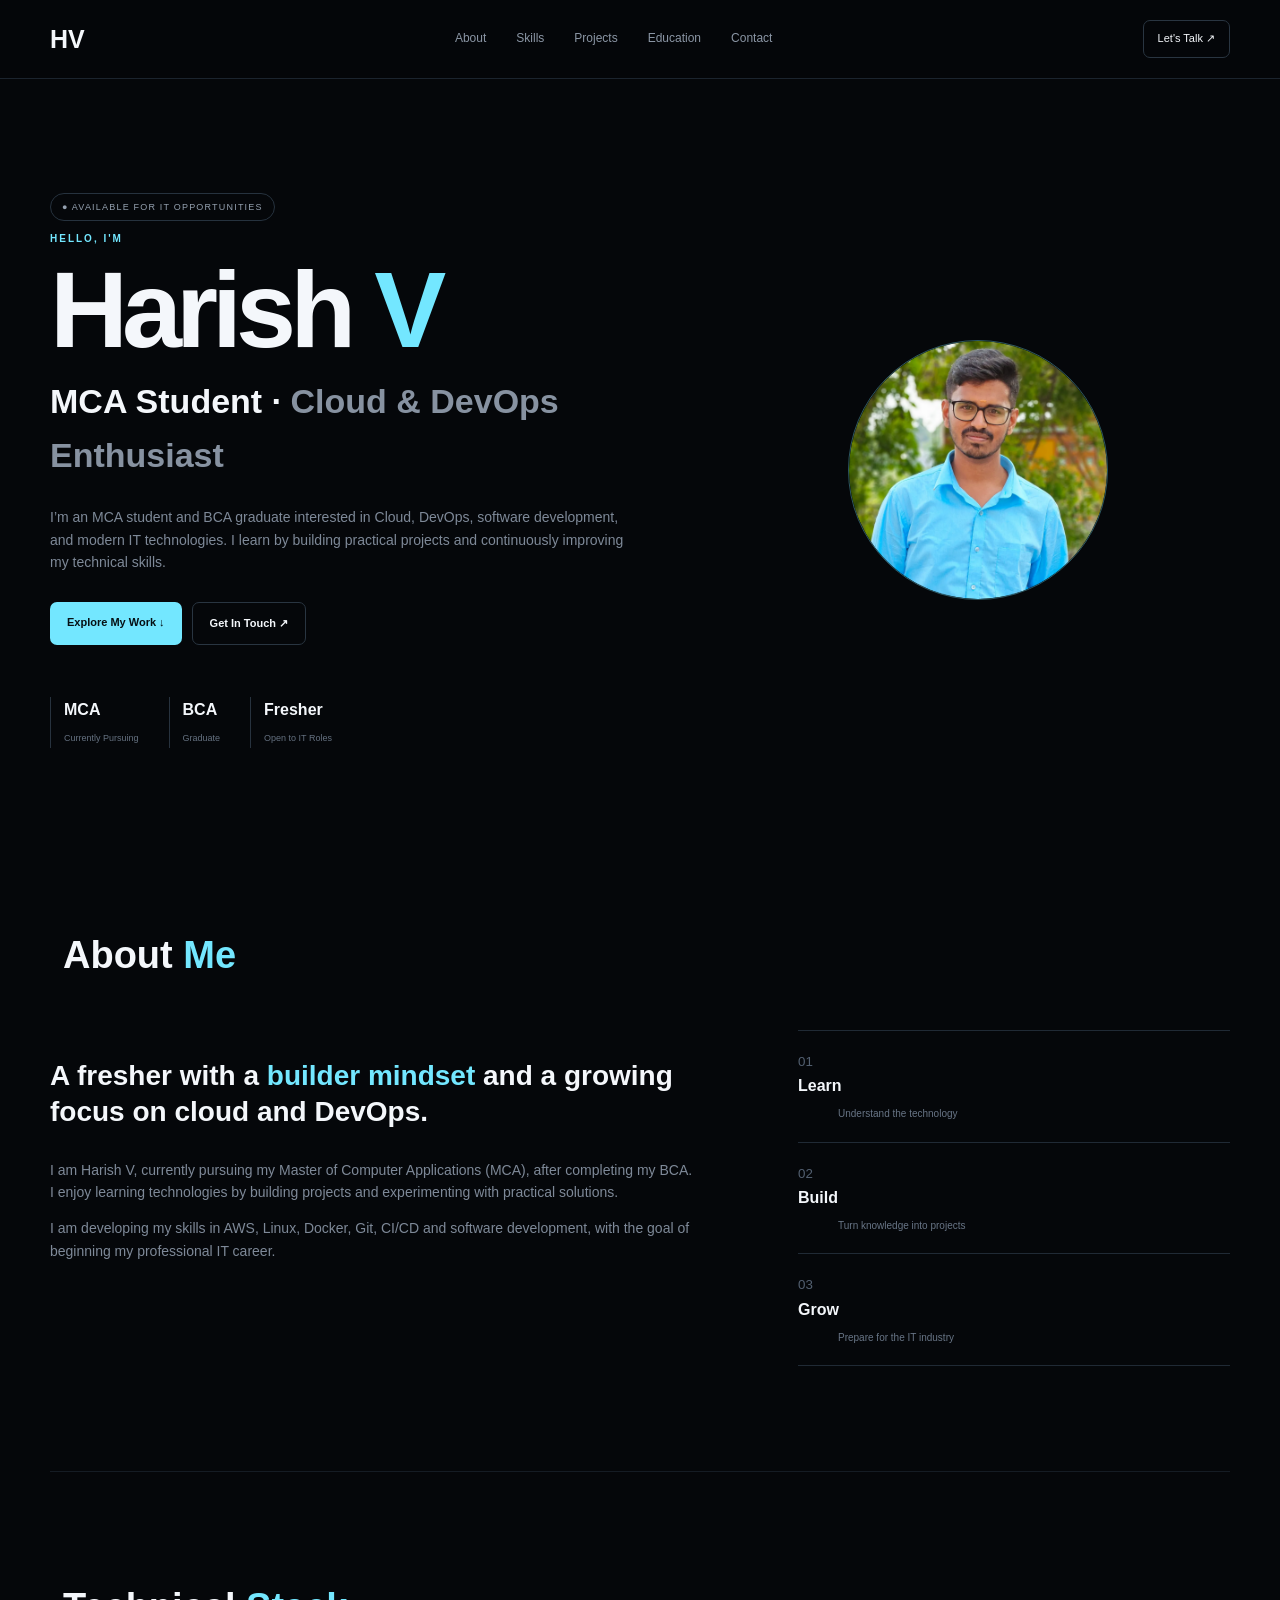
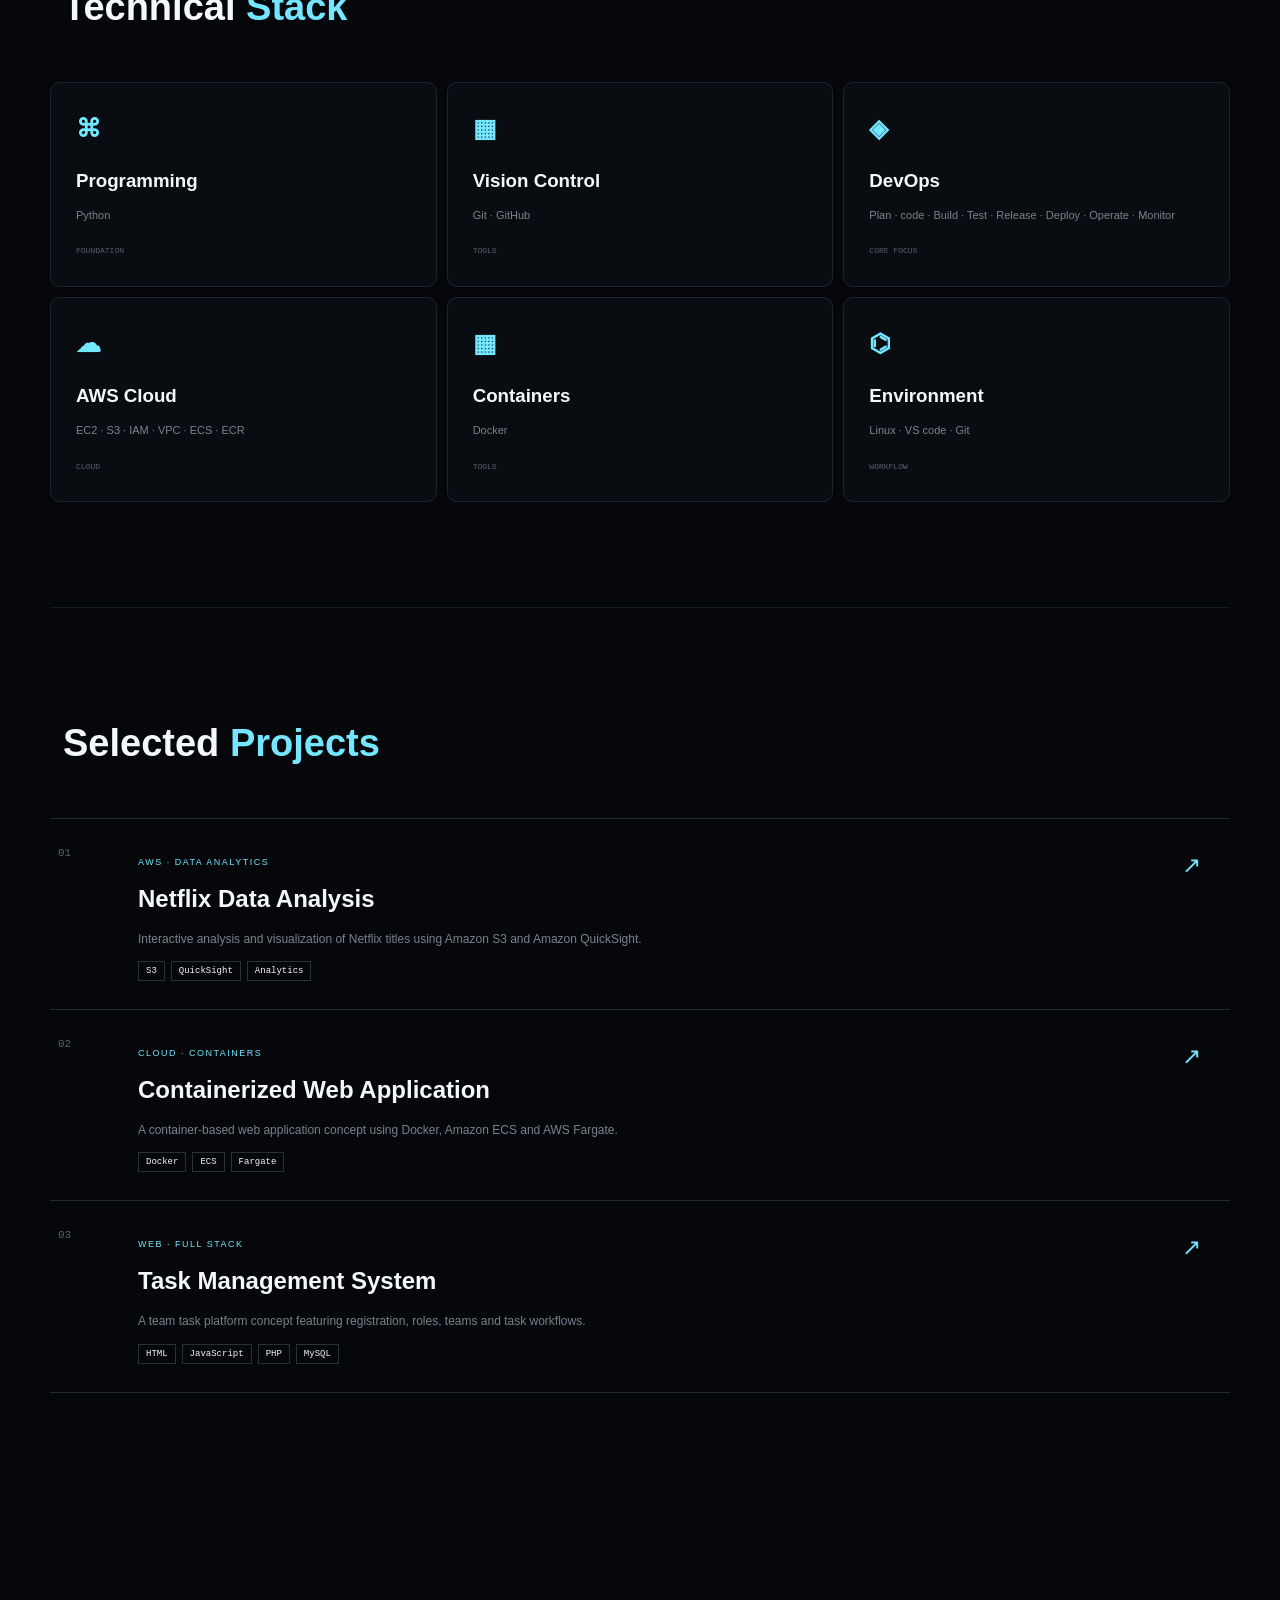
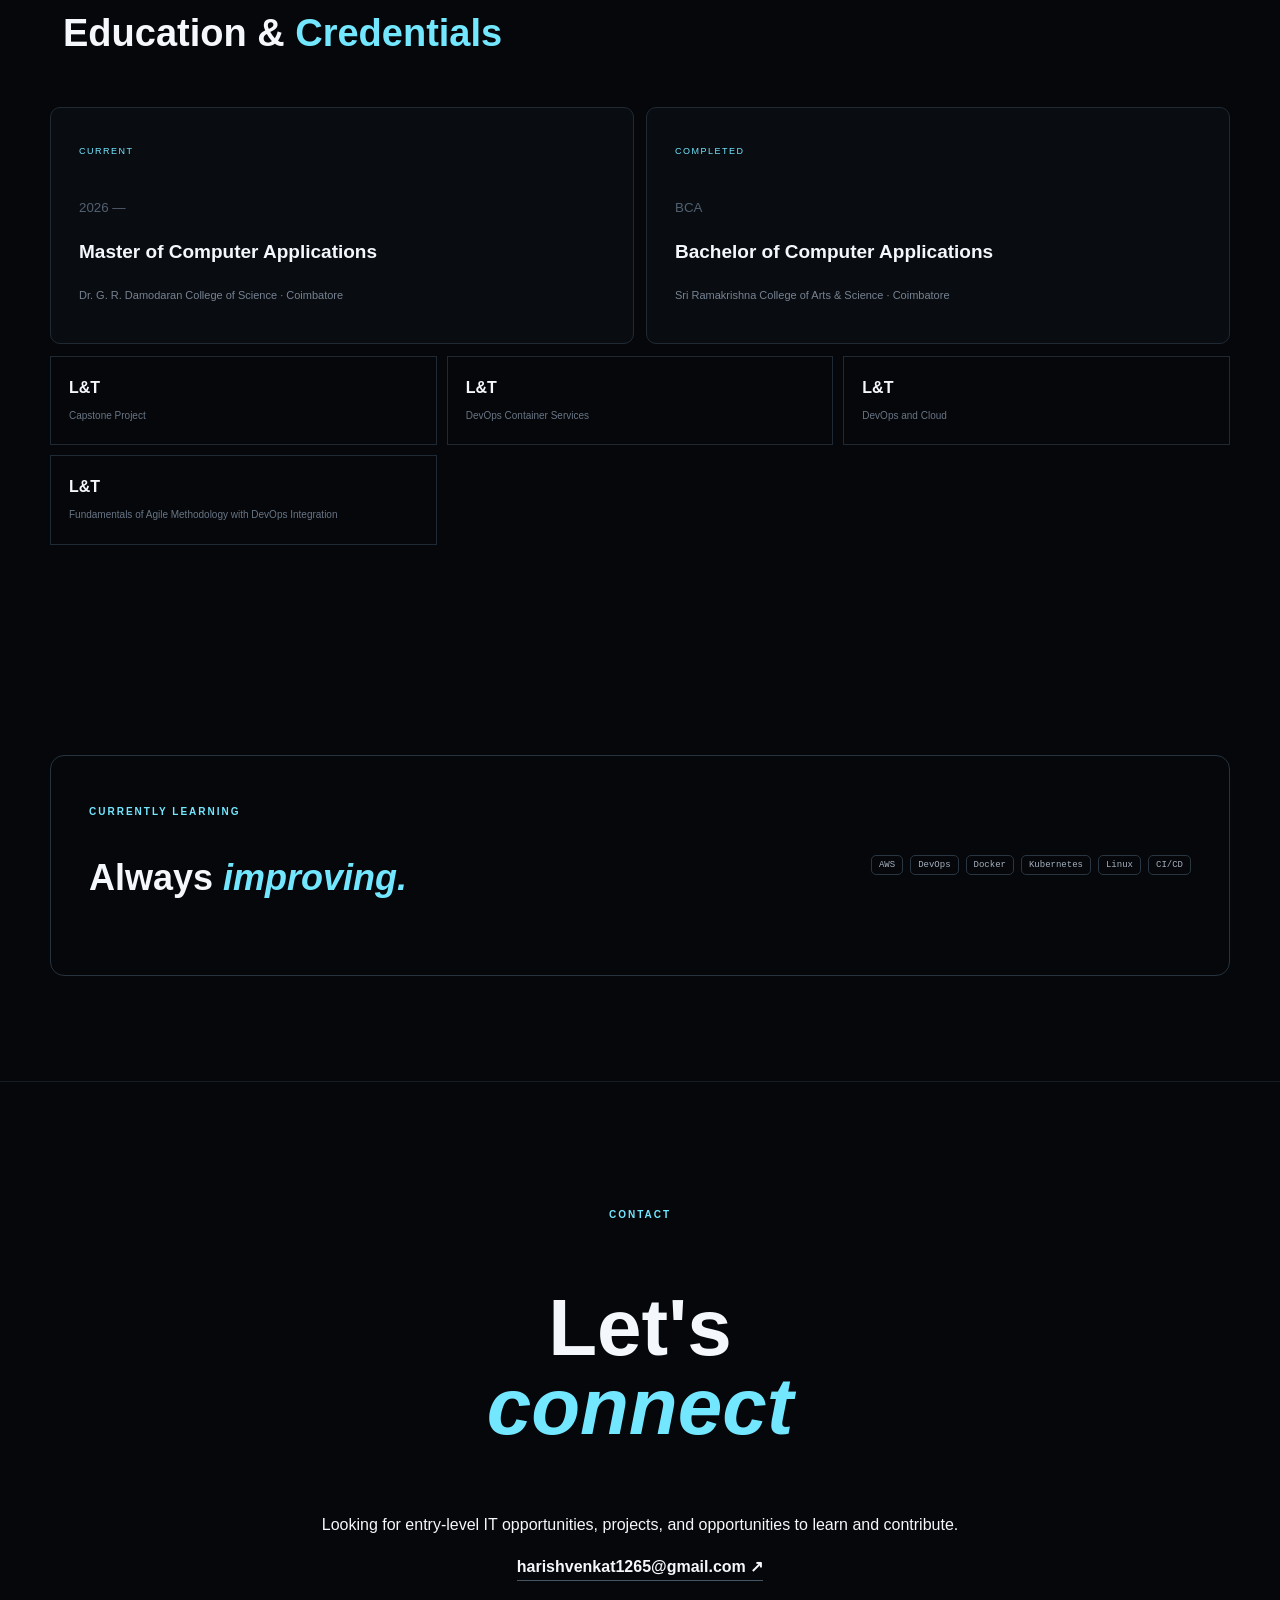
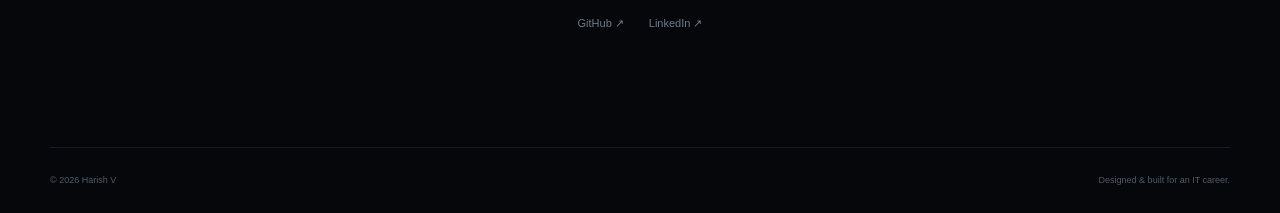
<file: index.html>
<!doctype html>
<html lang="en">
<head>
<meta charset="utf-8"><meta name="viewport" content="width=device-width,initial-scale=1">
<meta name="description" content="Harish V — MCA student and aspiring Cloud & DevOps professional">
<title>Harish V | Cloud & DevOps Portfolio</title>
<link rel="preconnect" href="https://fonts.googleapis.com"><link rel="preconnect" href="https://fonts.gstatic.com" crossorigin>
<link href="https://fonts.googleapis.com/css2?family=DM+Sans:wght@400;500;600;700&family=Space+Grotesk:wght@500;600;700&display=swap" rel="stylesheet">
<link rel="stylesheet" href="style.css">
</head>
<body>
<header><nav>
<a class="logo" href="#home">HV<span></span></a>
<div class="links"><a href="#about">About</a><a href="#skills">Skills</a><a href="#projects">Projects</a><a href="#education">Education</a><a href="#contact">Contact</a></div>
<a class="talk" href="#contact">Let's Talk ↗</a><button class="menu">☰</button>
</nav></header>

<section id="home" class="hero">
<div>
<div class="available">● AVAILABLE FOR IT OPPORTUNITIES</div>
<p class="eyebrow">HELLO, I'M</p>
<h1>Harish <span>V</span></h1>
<h2>MCA Student <b>·</b> <em>Cloud & DevOps Enthusiast</em></h2>
<p class="intro">I’m an MCA student and BCA graduate interested in Cloud, DevOps, software development, and modern IT technologies. I learn by building practical projects and continuously improving my technical skills.</p>
<div class="buttons"><a class="primary" href="#projects">Explore My Work ↓</a><a class="secondary" href="#contact">Get In Touch ↗</a></div>
<div class="stats"><div><strong>MCA</strong><small>Currently Pursuing</small></div><div><strong>BCA</strong><small>Graduate</small></div><div><strong>Fresher</strong><small>Open to IT Roles</small></div></div>
</div>
<div class="visual">
  <img class="profile-photo" src="profile3.png" alt="Harish V">
</div>
</section>

<section id="about" class="section">
<div class="heading"><span></span><h2>About <em>Me</em></h2></div>
<div class="about"><div><p class="lead">A fresher with a <span>builder mindset</span> and a growing focus on cloud and DevOps.</p>
<p>I am Harish V, currently pursuing my Master of Computer Applications (MCA), after completing my BCA. I enjoy learning technologies by building projects and experimenting with practical solutions.</p>
<p>I am developing my skills in AWS, Linux, Docker, Git, CI/CD and software development, with the goal of beginning my professional IT career.</p></div>
<div class="about-box"><div><small>01</small><b>Learn</b><span>Understand the technology</span></div><div><small>02</small><b>Build</b><span>Turn knowledge into projects</span></div><div><small>03</small><b>Grow</b><span>Prepare for the IT industry</span></div></div></div>
</section>

<section id="skills" class="section bordered"><div class="heading"><span></span><h2>Technical <em>Stack</em></h2></div>
<div class="grid">
<article><strong>⌘</strong><h3>Programming</h3><p> Python</p><small>FOUNDATION</small></article>
<article><strong>▦</strong><h3>Vision Control</h3><p>Git · GitHub</p><small>TOOLS</small></article>
<article><strong>◈</strong><h3>DevOps</h3><p>Plan · code · Build · Test · Release · Deploy · Operate · Monitor</p><small>CORE FOCUS</small></article>
<article><strong>☁</strong><h3>AWS Cloud</h3><p>EC2 · S3 · IAM · VPC · ECS · ECR</p><small>CLOUD</small></article>
<article><strong>▦</strong><h3>Containers</h3><p>Docker</p><small>TOOLS</small></article>
<article><strong>⌬</strong><h3>Environment</h3><p>Linux · VS code · Git</p><small>WORKFLOW</small></article>
</div></section>

<section id="projects" class="section"><div class="heading"><span></span><h2>Selected <em>Projects</em></h2></div>
<div class="projects">
<article><span class="num">01</span><div><label>AWS · DATA ANALYTICS</label><h3>Netflix Data Analysis</h3><p>Interactive analysis and visualization of Netflix titles using Amazon S3 and Amazon QuickSight.</p><aside><i>S3</i><i>QuickSight</i><i>Analytics</i></aside></div><a href="https://github.com/" target="_blank">↗</a></article>
<article><span class="num">02</span><div><label>CLOUD · CONTAINERS</label><h3>Containerized Web Application</h3><p>A container-based web application concept using Docker, Amazon ECS and AWS Fargate.</p><aside><i>Docker</i><i>ECS</i><i>Fargate</i></aside></div><a href="https://github.com/" target="_blank">↗</a></article>
<article><span class="num">03</span><div><label>WEB · FULL STACK</label><h3>Task Management System</h3><p>A team task platform concept featuring registration, roles, teams and task workflows.</p><aside><i>HTML</i><i>JavaScript</i><i>PHP</i><i>MySQL</i></aside></div><a href="https://github.com/" target="_blank">↗</a></article>
</div></section>

<section id="education" class="section"><div class="heading"><span></span><h2>Education & <em>Credentials</em></h2></div>
<div class="education"><article><label>CURRENT</label><small>2026 —</small><h3>Master of Computer Applications</h3><p>Dr. G. R. Damodaran College of Science · Coimbatore</p></article>
<article><label>COMPLETED</label><small>BCA</small><h3>Bachelor of Computer Applications</h3><p>Sri Ramakrishna College of Arts & Science · Coimbatore</p></article></div>
<div class="credentials"><div><a href="Capstone Project.pdf"><b>L&T</b><span>Capstone Project</span></a></div><div><a href="DevOps Container Services.pdf"><b>L&T</b><span>DevOps Container Services</span></a></div><div><a href="DevOps and Cloud.pdf"><b>L&T</b><span>DevOps and Cloud</span></a></div><div><a href="Fundamentals of Agile Methodology with DevOps Integration.pdf"><b>L&T</b><span>Fundamentals of Agile Methodology with DevOps Integration</span></a></div></div>

</section>

<section class="section"><div class="learn"><div><p class="eyebrow">CURRENTLY LEARNING</p><h2>Always <em>improving.</em></h2></div><div class="learn-tags"><i>AWS</i><i>DevOps</i><i>Docker</i><i>Kubernetes</i><i>Linux</i><i>CI/CD</i></div></div></section>

<section id="contact" class="contact"><p class="eyebrow"> CONTACT</p><h2>Let's <br><em>connect</em></h2><p>Looking for entry-level IT opportunities, projects, and opportunities to learn and contribute.</p>
<a class="email" href="mailto:your.email@example.com">harishvenkat1265@gmail.com ↗</a><div class="social"><a href="https://github.com/Harish12062005" target="_blank">GitHub ↗</a><a href="https://www.linkedin.com/in/harish-venkataramanan12/" target="_blank">LinkedIn ↗</a></div></section>
<footer><span>© 2026 Harish V</span><span>Designed & built for an IT career.</span></footer>
<script src="script.js"></script>
</body></html>
</file>
<file: style.css>
*{box-sizing:border-box}
body{margin:0;background:#05070a;color:#f4f7fb;font-family:Arial,sans-serif;line-height:1.6}
a{color:inherit;text-decoration:none}
header{position:fixed;top:0;left:0;right:0;z-index:10;background:#05070add;backdrop-filter:blur(15px);border-bottom:1px solid #1b242e}
nav{height:78px;width:min(1180px,calc(100% - 40px));margin:auto;display:flex;align-items:center;justify-content:space-between}
.logo{font-size:25px;font-weight:800}
.logo span,.hero h1 span,.heading em,.lead span,.learn em,.contact em{color:#73e7ff}
.links{display:flex;gap:30px}
.links a{font-size:12px;color:#8b96a5}
.talk{border:1px solid #293541;padding:9px 14px;border-radius:7px;font-size:11px}
.menu{display:none;background:none;border:0;color:#fff;font-size:23px}
.hero,.section{width:min(1180px,calc(100% - 40px));margin:auto}
.hero{min-height:820px;padding-top:120px;display:grid;grid-template-columns:1.1fr .9fr;gap:60px;align-items:center}
.available{display:inline-block;border:1px solid #26323e;border-radius:50px;padding:6px 11px;font-size:9px;letter-spacing:1.2px;color:#94a0af}.eyebrow{font-size:10px;letter-spacing:2px;font-weight:700;color:#73e7ff}.hero h1{font-size:clamp(62px,9vw,108px);line-height:.95;letter-spacing:-6px;margin:12px 0}.hero h2{font-size:clamp(20px,3vw,34px);margin:0}.hero h2 em{font-style:normal;color:#8792a1}.intro{color:#7e8998;max-width:580px;font-size:14px;margin:24px 0 28px}.buttons{display:flex;gap:10px}.buttons a{padding:12px 17px;border-radius:7px;font-size:11px;font-weight:700}.primary{background:#73e7ff;color:#061014}.secondary{border:1px solid #293541}.stats{display:flex;gap:30px;margin-top:52px}.stats div{border-left:1px solid #27323e;padding-left:13px}.stats strong{display:block}.stats small{font-size:9px;color:#657180}.visual{display:flex;justify-content:center}.card{position:relative;width:360px;min-height:445px;padding:19px;border:1px solid #273440;border-radius:18px;background:linear-gradient(145deg,#111820,#080b10);box-shadow:0 35px 100px #0008;transform:rotate(2deg)}.bar{display:flex;justify-content:space-between;color:#5e6a78;font:10px monospace}.avatar{height:125px;width:125px;border-radius:50%;margin:35px auto 18px;overflow:hidden;border:2px solid #73e7ff;box-shadow:0 0 35px #73e7ff2b;background:#111820}.avatar img{width:100%;height:100%;object-fit:cover;object-position:center 22%;display:block}.card h3{text-align:center;font-size:25px;margin:0}.role{text-align:center;color:#6f7b89;font-size:11px;margin:2px 0 28px}.card code{display:block;font:11px monospace;color:#738091;margin-top:10px}.card code span{color:#73e7ff}.code{display:block;font:12px monospace;color:#c4ced9}.chips{display:flex;gap:6px;margin-top:8px}.chips i,.learn-tags i{font-style:normal;border:1px solid #293641;border-radius:5px;padding:4px 7px;font:9px monospace;color:#a5b1bf}.status{border-top:1px solid #222c36;margin-top:25px;padding-top:13px;display:flex;justify-content:space-between}.status small{font-size:8px;color:#566272}.status strong{font-size:9px;color:#67df9a}.section{padding:105px 0}.bordered{border-top:1px solid #151c24;border-bottom:1px solid #151c24}.heading{display:flex;gap:13px;align-items:center;margin-bottom:44px}.heading>span{font:11px monospace;color:#73e7ff}.heading h2{font-size:38px;margin:0}.heading em{font-style:normal}.about{display:grid;grid-template-columns:1.2fr .8fr;gap:100px}.lead{font-size:28px;font-weight:600;line-height:1.3}.about p:not(.lead){font-size:14px;color:#7e8998}.about-box{border-top:1px solid #202a35}.about-box div{padding:17px 0;border-bottom:1px solid #202a35}.about-box small{display:inline-block;width:40px;color:#536071}.about-box b{display:block}.about-box span{font-size:10px;color:#687586;margin-left:40px}.grid{display:grid;grid-template-columns:repeat(3,1fr);gap:10px}.grid article{padding:25px;border:1px solid #1c2631;border-radius:10px;background:#090d12}.grid article>strong{font-size:25px;color:#73e7ff}.grid h3{margin:18px 0 3px}.grid p{font-size:11px;color:#778392}.grid small{font:8px monospace;color:#536070}.projects{border-top:1px solid #202a35}.projects article{display:grid;grid-template-columns:60px 1fr 40px;gap:20px;padding:28px 8px;border-bottom:1px solid #202a35}.num{font:11px monospace;color:#536071}.projects label,.education label{font-size:9px;letter-spacing:1.5px;color:#73e7ff}.projects h3{font-size:24px;margin:7px 0}.projects p{font-size:12px;color:#778291}.projects article>a{font-size:23px;color:#73e7ff}.projects aside{display:flex;gap:6px}.projects aside i{font:9px monospace;border:1px solid #26313d;padding:4px 7px;font-style:normal}.education{display:grid;grid-template-columns:1fr 1fr;gap:12px}.education article{padding:28px;border:1px solid #202a35;border-radius:10px;background:#090d12}.education article small{display:block;color:#536071;margin-top:35px}.education h3{font-size:19px}.education p{font-size:11px;color:#778291}.credentials{display:grid;grid-template-columns:repeat(3,1fr);gap:10px;margin-top:12px}.credentials div{border:1px solid #202a35;padding:18px}.credentials b{display:block}.credentials span{font-size:10px;color:#697585}.learn{border:1px solid #273440;border-radius:14px;padding:38px;display:flex;justify-content:space-between;align-items:center}.learn h2{font-size:36px}.learn-tags{display:flex;gap:7px;flex-wrap:wrap}.contact{text-align:center;border-top:1px solid #151c24;padding:115px 20px}.contact h2{font-size:clamp(50px,8vw,80px);line-height:.98}.contact-inner>p:not(.eyebrow){color:#7c8795}.email{font-weight:600;border-bottom:1px solid #465564;padding-bottom:5px}.social{display:flex;justify-content:center;gap:25px;margin-top:35px}.social a{font-size:11px;color:#6f7b89}footer{width:min(1180px,calc(100% - 40px));margin:auto;border-top:1px solid #151c24;padding:25px 0;display:flex;justify-content:space-between;color:#4f5b69;font-size:9px}@media(max-width:850px){.links,.talk{display:none}.menu{display:block}.links.open{display:flex;position:absolute;top:78px;left:0;right:0;padding:20px;background:#080b10;flex-direction:column}.hero{grid-template-columns:1fr;min-height:auto;padding-top:145px;padding-bottom:80px}.visual{display:none}.about{grid-template-columns:1fr}.grid,.education{grid-template-columns:1fr 1fr}.learn{display:block}}@media(max-width:560px){.hero,.section,nav{width:calc(100% - 28px)}.grid,.education,.credentials{grid-template-columns:1fr}.projects article{grid-template-columns:35px 1fr 25px}footer{width:calc(100% - 28px);flex-direction:column}}


/* Hero profile image — card removed, larger presentation */
.visual{position:relative;display:flex;justify-content:center;align-items:center}
.glow,.card{display:none}
.profile-photo {
    width: 260px;
    height: 260px;
    object-fit: cover;
    object-position: center 24%;
    border-radius: 50%;
    border: 1px solid rgba(115, 231, 255, 0.35);
    box-shadow: none;
}
</file>
